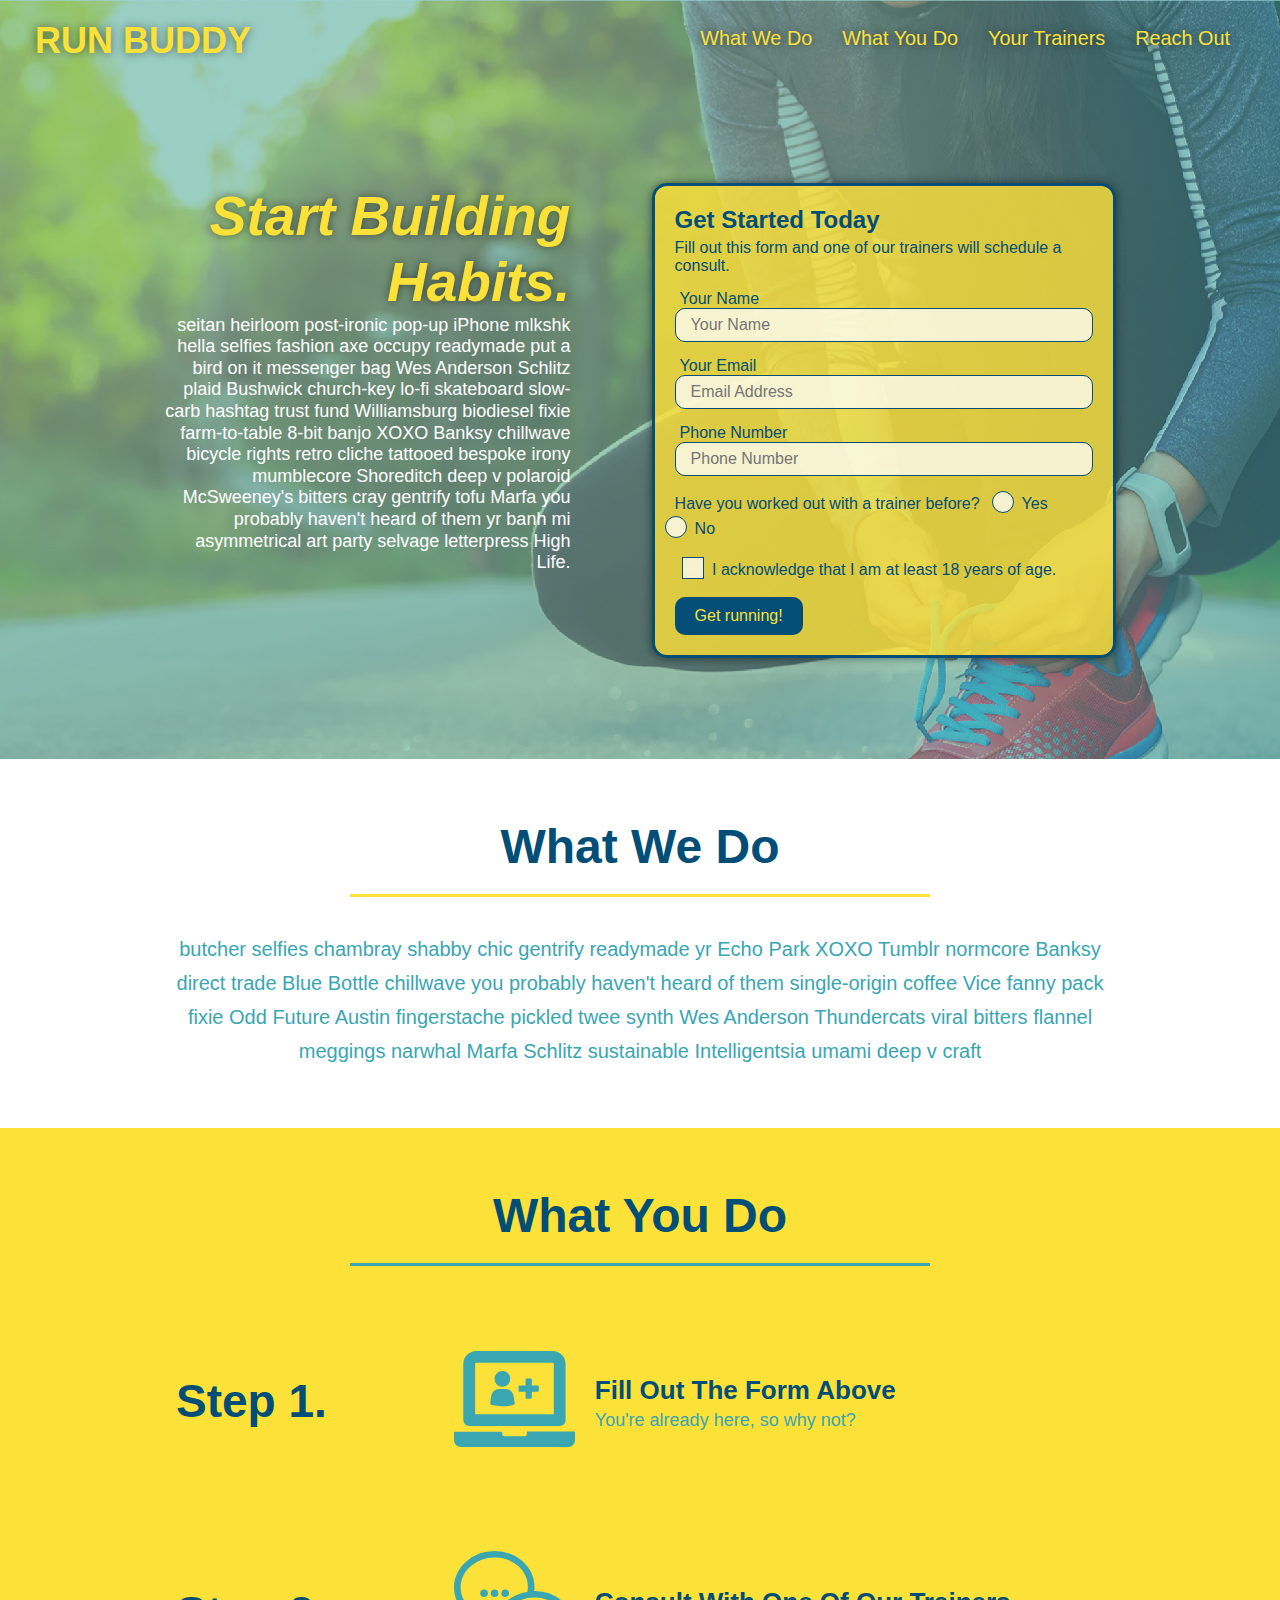
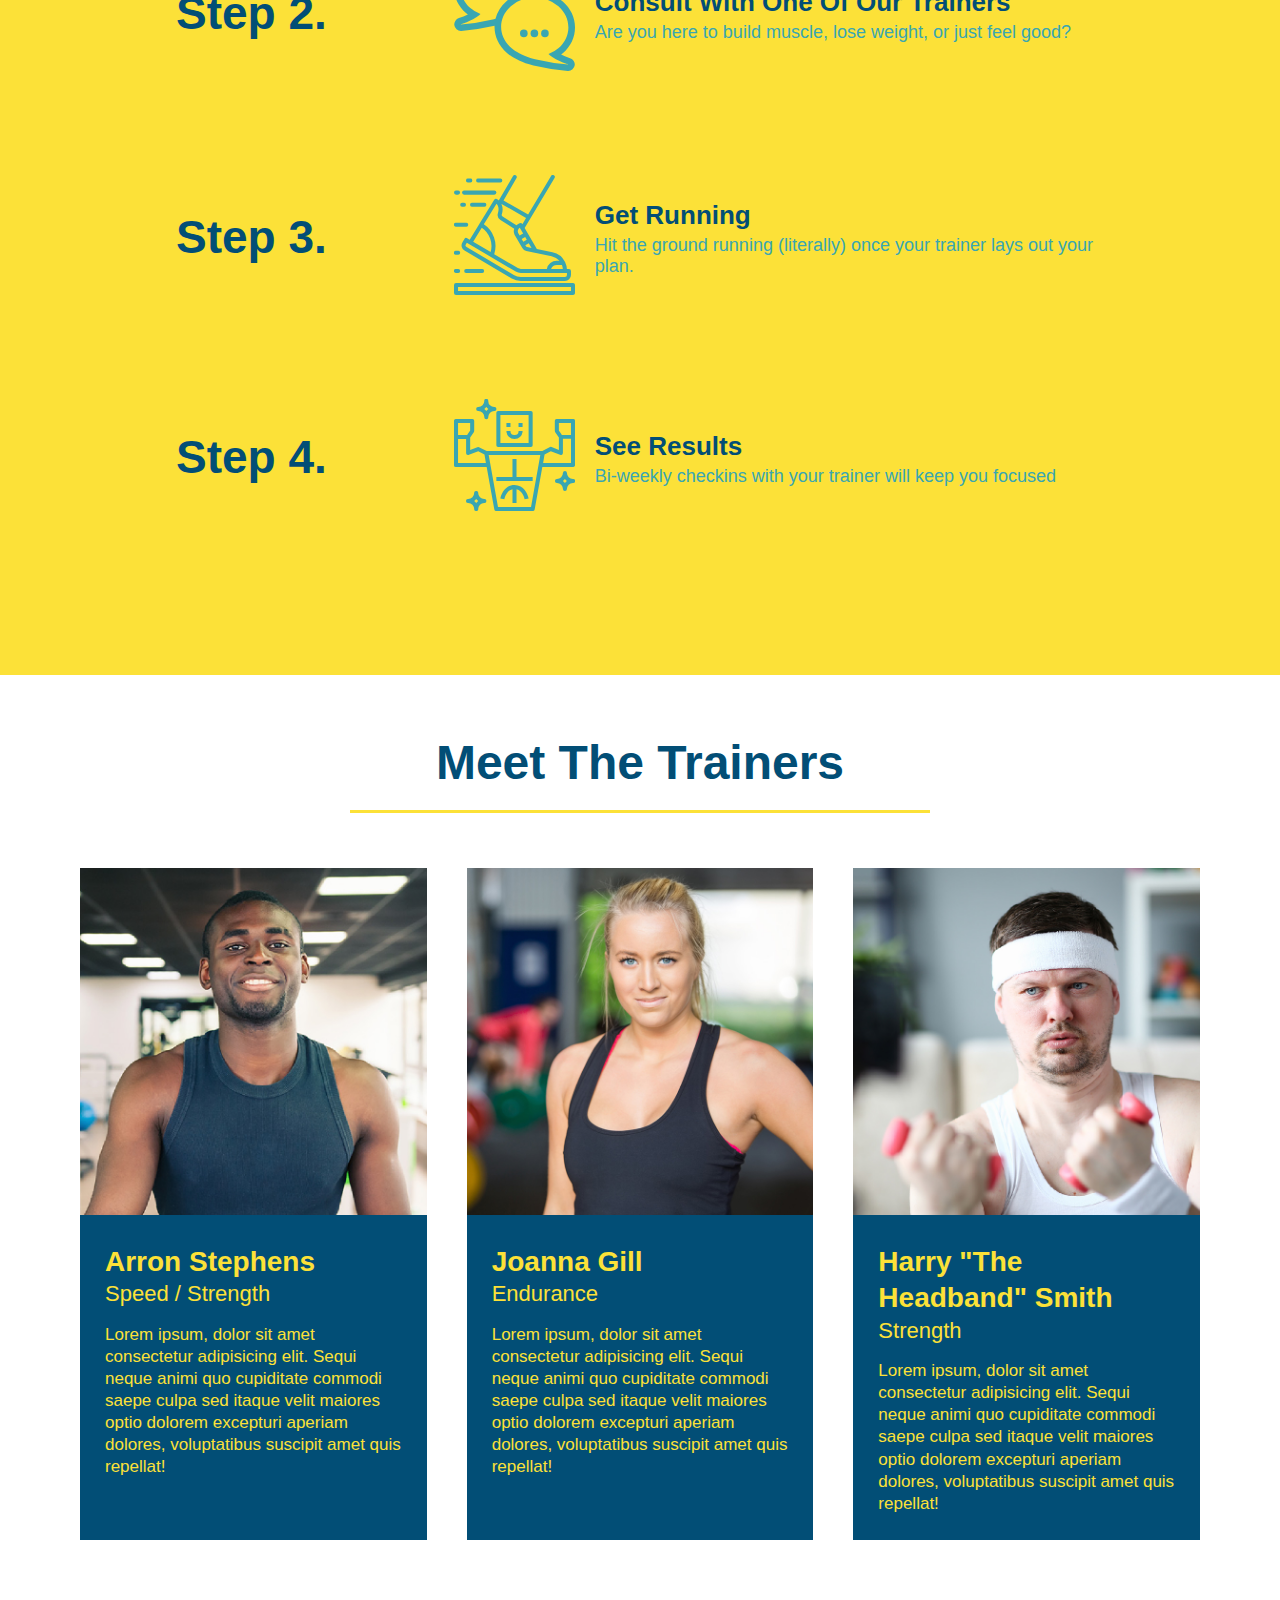
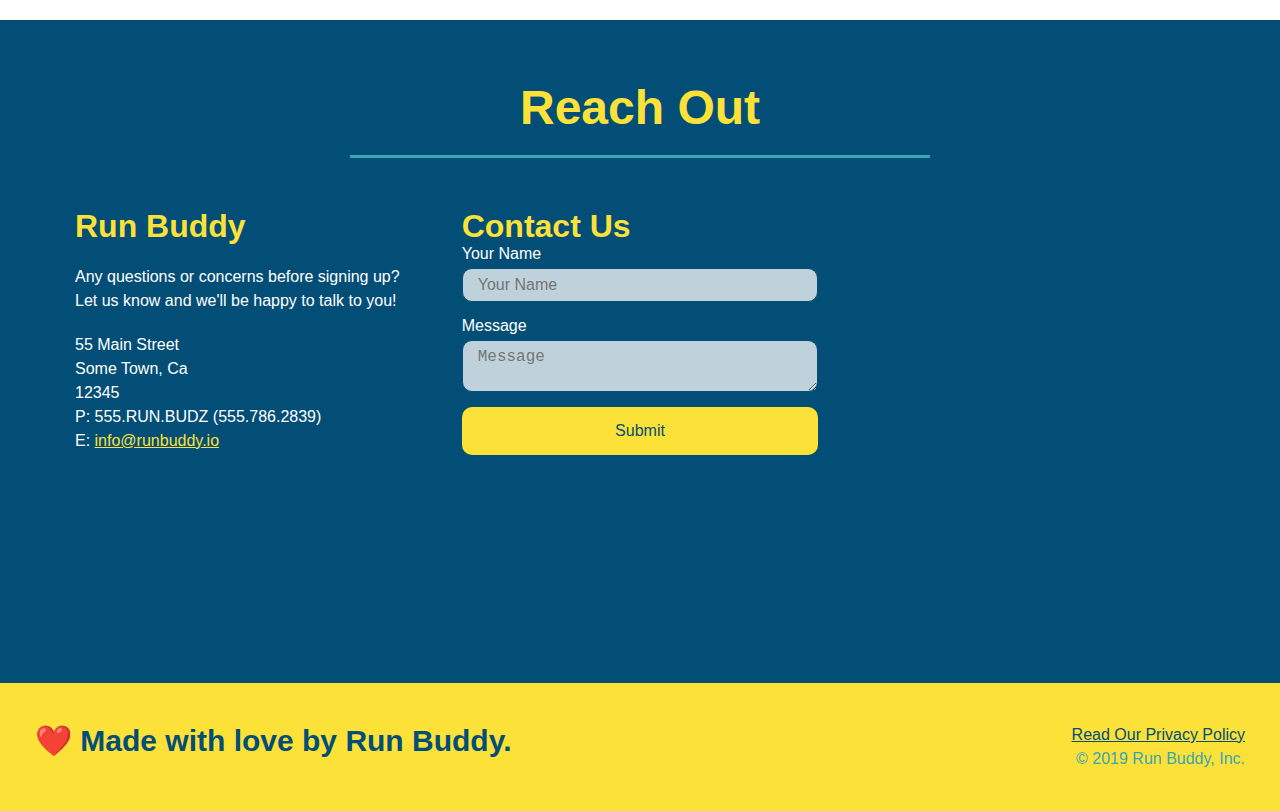
<file: index.html>
<!DOCTYPE html>
<html lang="en">
  <head>
    <meta charset="UTF-8" />
    <meta name="viewport" content="width=device-width, initial-scale=1.0" />
    <link rel="stylesheet" href="./assets/css/style.css">
    <title>Run Buddy</title>
  </head>
  <body>
    <!-- navigation tags - block level element -->
    <header>
      <h1>
        <a href="/">RUN BUDDY</a>
      </h1>
      <nav>
        <ul>
          <li>
            <a href="#what-we-do">What We Do</a>
          </li>
          <li>
            <a href="#what-you-do">What You Do</a>
          </li>
          <li>
            <a href="#your-trainers">Your Trainers</a>
          </li>
          <li>
            <a href="#reach-out">Reach Out</a>
          </li>
        </ul>
      </nav>
    </header>
    <!-- end navigation -->

    <!-- hero/jumbotron -->
    <section class="hero">
      <div class="hero-cta">
        <h2>Start Building Habits.</h2>
        <p>
          seitan heirloom post-ironic pop-up iPhone mlkshk hella selfies fashion axe occupy readymade put a bird on it
          messenger bag Wes Anderson Schlitz plaid Bushwick church-key lo-fi skateboard slow-carb hashtag trust fund
          Williamsburg biodiesel fixie farm-to-table 8-bit banjo XOXO Banksy chillwave bicycle rights retro cliche
          tattooed bespoke irony mumblecore Shoreditch deep v polaroid McSweeney's bitters cray gentrify tofu Marfa you
          probably haven't heard of them yr banh mi asymmetrical art party selvage letterpress High Life.
        </p>
      </div>

      <div class="hero-form">
        <h3>Get Started Today</h3>
        <p>Fill out this form and one of our trainers will schedule a consult.</p>
        <form>
          <label for="name">Your Name</label>
          <input type="text" placeholder="Your Name" id="name" name="name" class="form-input" />
          <label for="email">Your Email</label>
          <input type="email" placeholder="Email Address" id="email" name="email" class="form-input" />
          <label for="phone">Phone Number</label>
          <input type="tel" placeholder="Phone Number" name="phone" id="phone" class="form-input" />
          <p>
            Have you worked out with a trainer before?
            <span class="radio-wrapper">
              <input type="radio" name="trainer-confirm" id="trainer-yes" />
              <label for="trainer-yes">Yes</label>
            </span>
            <span class="radio-wrapper">
              <input type="radio" name="trainer-confirm" id="trainer-no" />
              <label for="trainer-no">No</label>
            </span>
          </p>
          <p>
            <span class="checkbox-wrapper">
              <input type="checkbox" name="checkpoint1" id="checkbox" />
              <label for="checkbox">I acknowledge that I am at least 18 years of age.</label>
            </span>
          </p>
          <button type="submit">
            Get running!
          </button>
        </form>
      </div>
    </section>
    <!-- end header -->

    <!-- "what we do" start - <section> -->
    <section id="what-we-do" class="intro">
      <div class="flex-row">
        <h2 class="section-title primary-border">
          What We Do
        </h2>
      </div>
      <div class="flex-row">
        <p>
          butcher selfies chambray shabby chic gentrify readymade yr Echo Park XOXO Tumblr normcore Banksy direct trade  Blue Bottle chillwave you probably haven't heard of them single-origin coffee Vice fanny pack fixie Odd Future Austin fingerstache pickled twee synth Wes Anderson Thundercats viral bitters flannel meggings narwhal Marfa Schlitz sustainable Intelligentsia umami deep v craft
        </p>
      </div>
    </section>
    <!-- end "what we do" -->

    <!-- "what you do" start -->
    <section id="what-you-do" class="steps">
      <div class="flex-row">
        <h2 class="section-title secondary-border">
          What You Do
        </h2> 
      </div>
      <div class="step">
        <h3>Step 1.</h3>
        <div class="step-info">
          <div class="step-img">
            <img src="./assets/images/step-1.svg" alt="" />
          </div>
          <div class="step-text">
            <h4>Fill Out The Form Above</h4>
            <p>You're already here, so why not?</p>
          </div>
        </div>
      </div>
      <div class="step">
        <h3>Step 2.</h3>
        <div class="step-info">
          <div class="step-img">
            <img src="./assets/images/step-2.svg" alt="" />
          </div>
          <div class="step-text">
            <h4>Consult With One Of Our Trainers</h4>
            <p>Are you here to build muscle, lose weight, or just feel good?</p>
          </div>
        </div>
      </div>
      <div class="step">
        <h3>Step 3.</h3>
        <div class="step-info">
          <div class="step-img">
            <img src="./assets/images/step-3.svg" alt="" />
          </div>
          <div class="step-text">
            <h4>Get Running</h4>
            <p>Hit the ground running (literally) once your trainer lays out your plan.</p>
          </div>
        </div>
      </div>
      <div class="step">
        <h3>Step 4.</h3>
        <div class="step-info">
          <div class="step-img">
            <img src="./assets/images/step-4.svg" alt="" />
          </div>
          <div class="step-text">
            <h4>See Results</h4>
            <p>Bi-weekly checkins with your trainer will keep you focused</p>
          </div>
        </div>
      </div>
    </section>
    <!-- "what you do" end -->

    <!-- "meet the trainers" start -->
    <section id="your-trainers">
      <div class="flex-row">
        <h2 class="section-title primary-border">
          Meet The Trainers
        </h2>
      </div>

      <div class="trainers">
        <article class="trainer">
          <img src="./assets/images/trainer-1.jpg" alt="Arron Stephens in his workout clothes, ready to pump iron" />
          <div class="trainer-bio">
            <h3 class="trainer-name">Arron Stephens</h3>
            <h4 class="trainer-role">Speed / Strength</h4>
            <p>Lorem ipsum, dolor sit amet consectetur adipisicing elit. Sequi neque animi quo cupiditate commodi saepe culpa sed itaque velit maiores optio dolorem excepturi aperiam dolores, voluptatibus suscipit amet quis repellat!</p>
          </div>
        </article>

        <article class="trainer">
          <img src="./assets/images/trainer-2.jpg" alt="Joanna Gill cooling off after a work out" />
          <div class="trainer-bio">
            <h3 class="trainer-name">Joanna Gill</h3>
            <h4 class="trainer-role">Endurance</h4>
            <p>Lorem ipsum, dolor sit amet consectetur adipisicing elit. Sequi neque animi quo cupiditate commodi saepe culpa sed itaque velit maiores optio dolorem excepturi aperiam dolores, voluptatibus suscipit amet quis repellat!</p>
            </div>
          </article>

        <article class="trainer">
          <img src="./assets/images/trainer-3.jpg" alt="Harry Smith wearing a headband and lifting comically small pink weights" />
          <div class="trainer-bio">
            <h3 class="trainer-name">Harry "The Headband" Smith</h3>
            <h4 class="trainer-role">Strength</h4>
            <p>Lorem ipsum, dolor sit amet consectetur adipisicing elit. Sequi neque animi quo cupiditate commodi saepe culpa sed itaque velit maiores optio dolorem excepturi aperiam dolores, voluptatibus suscipit amet quis repellat!</p>
          </div>
        </article>
      </div>
    </section>
    <!-- "meet the trainers" end -->

    <!-- "reach out" start -->
    <section id="reach-out" class="contact">
      <div class="flex-row">
        <h2 class="section-title secondary-border">
          Reach Out
        </h2>
      </div>

      <div class="contact-info">
        <div>
          <h3>Run Buddy</h3>
          <p>
            Any questions or concerns before signing up? 
            <br/>
            Let us know and we'll be happy to talk to you!
          </p>

          <address>
            55 Main Street <br/>
            Some Town, Ca <br/>
            12345<br/>
            P: 555.RUN.BUDZ (555.786.2839)<br/>
            E: <a href="mailto:info@runbuddy.io">info@runbuddy.io</a>
          </address>
          
        </div>

        <div class="contact-form">
          <h3>Contact Us</h3>
          <form>
            <label for="contact-name">Your Name</label>
            <input type="text" id="contact-name" placeholder="Your Name" />
        
            <label for="contact-message">Message</label>
            <textarea id="contact-message" placeholder="Message"></textarea>
        
            <button type="submit">Submit</button>
          </form>
        </div>
        
        <iframe
          src="https://www.google.com/maps/embed?pb=!1m14!1m12!1m3!1d12182.30520634488!2d-74.0652613!3d40.2407219!2m3!1f0!2f0!3f0!3m2!1i1024!2i768!4f13.1!5e0!3m2!1sen!2sus!4v1561060983193!5m2!1sen!2sus"
          frameborder="0" style="border:0" allowfullscreen>
        </iframe>
      </div>
    </section>
    <!-- "reach out" end -->

    <!-- footer -->
    <footer>
      <h2>❤️ Made with love by Run Buddy.</h2>
      <div>
        <a href="./privacy-policy.html">Read Our Privacy Policy</a><br/>
        &copy; 2019 Run Buddy, Inc.
      </div>
    </footer>
    <!-- footer end -->
  </body>
</html>
</file>
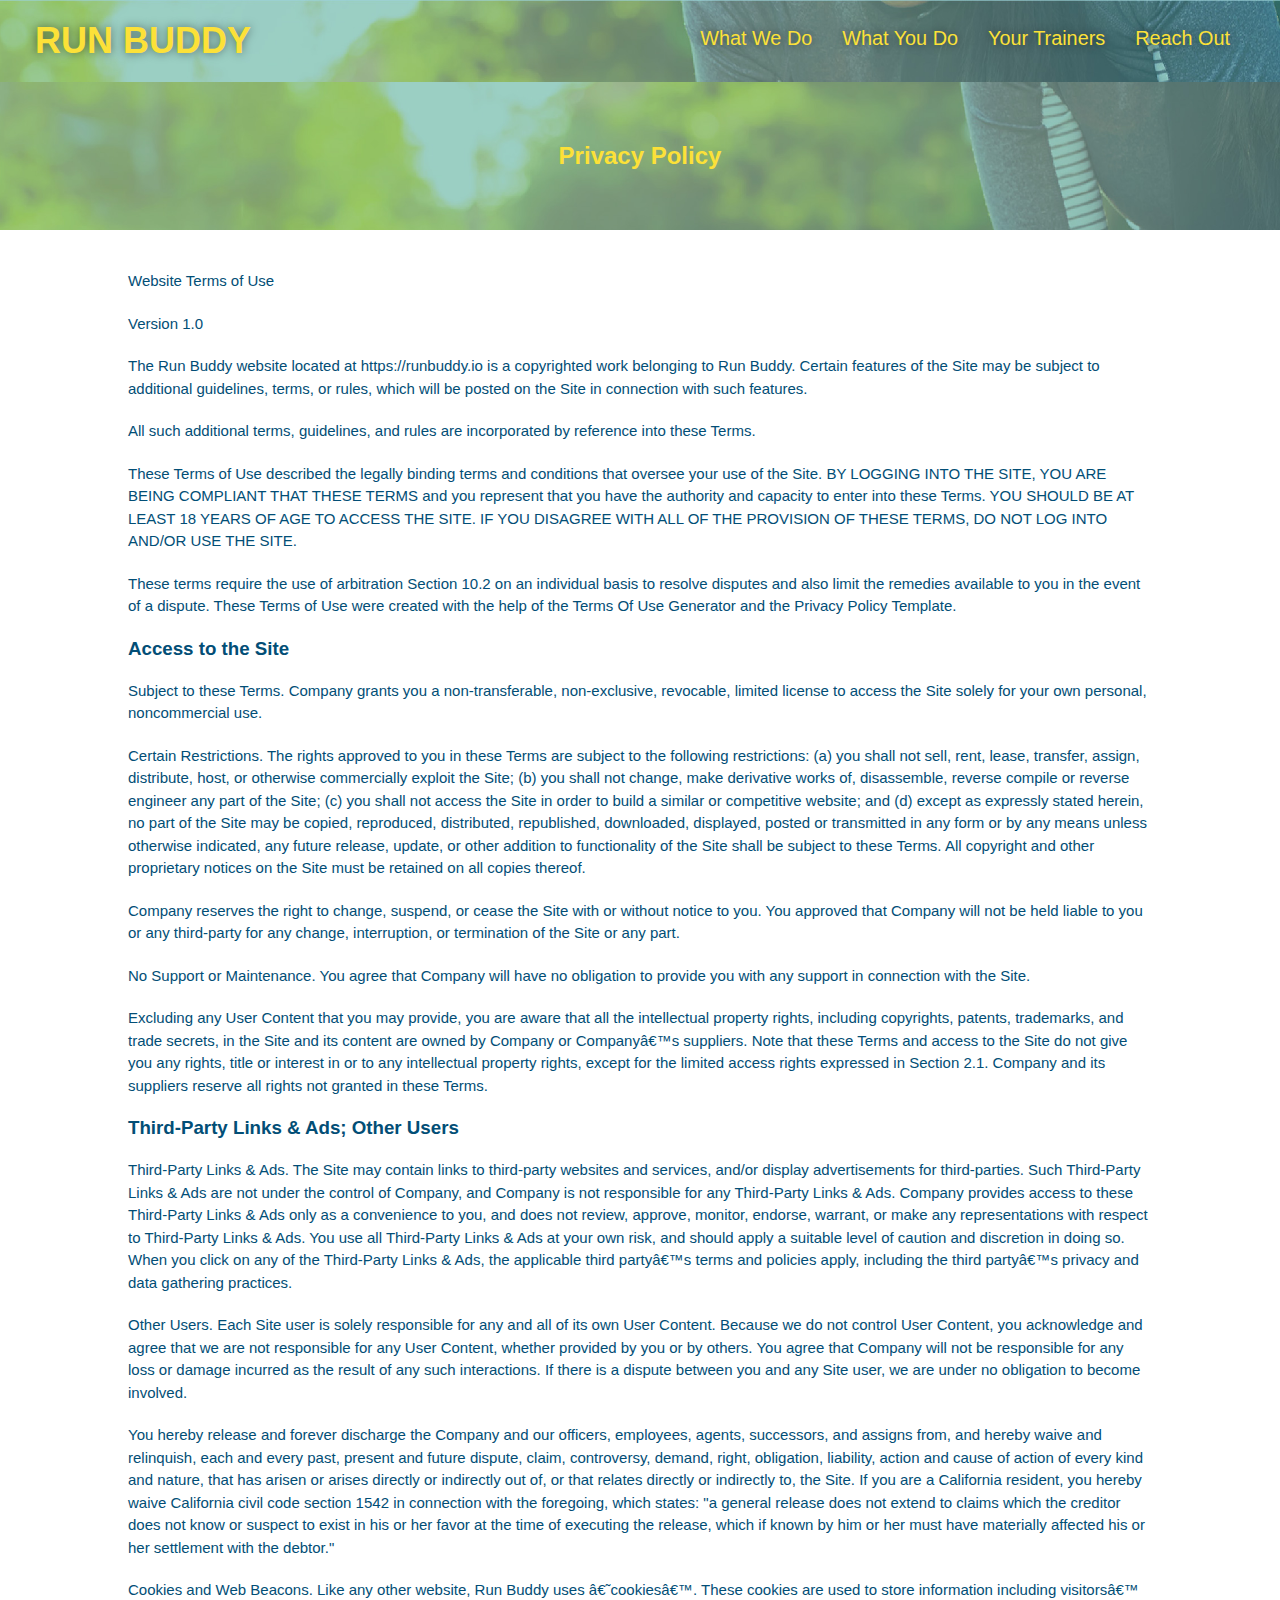
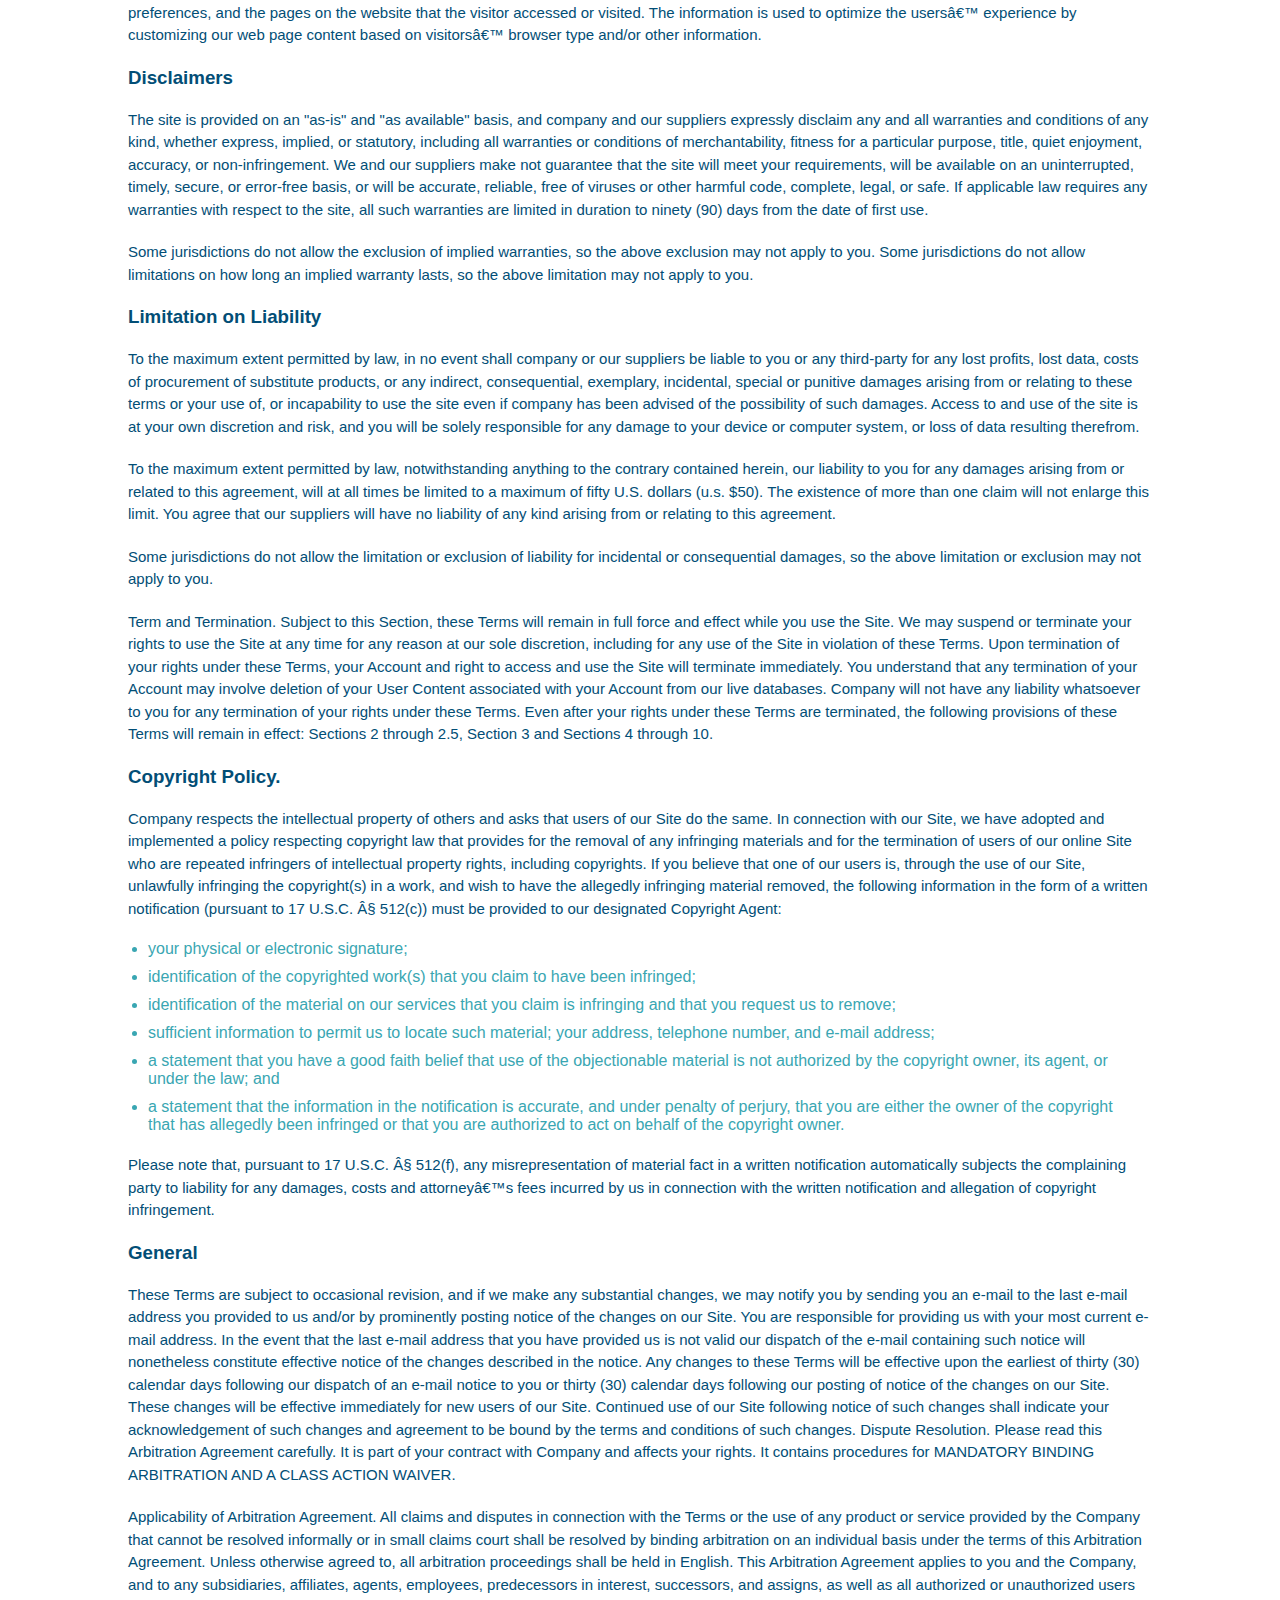
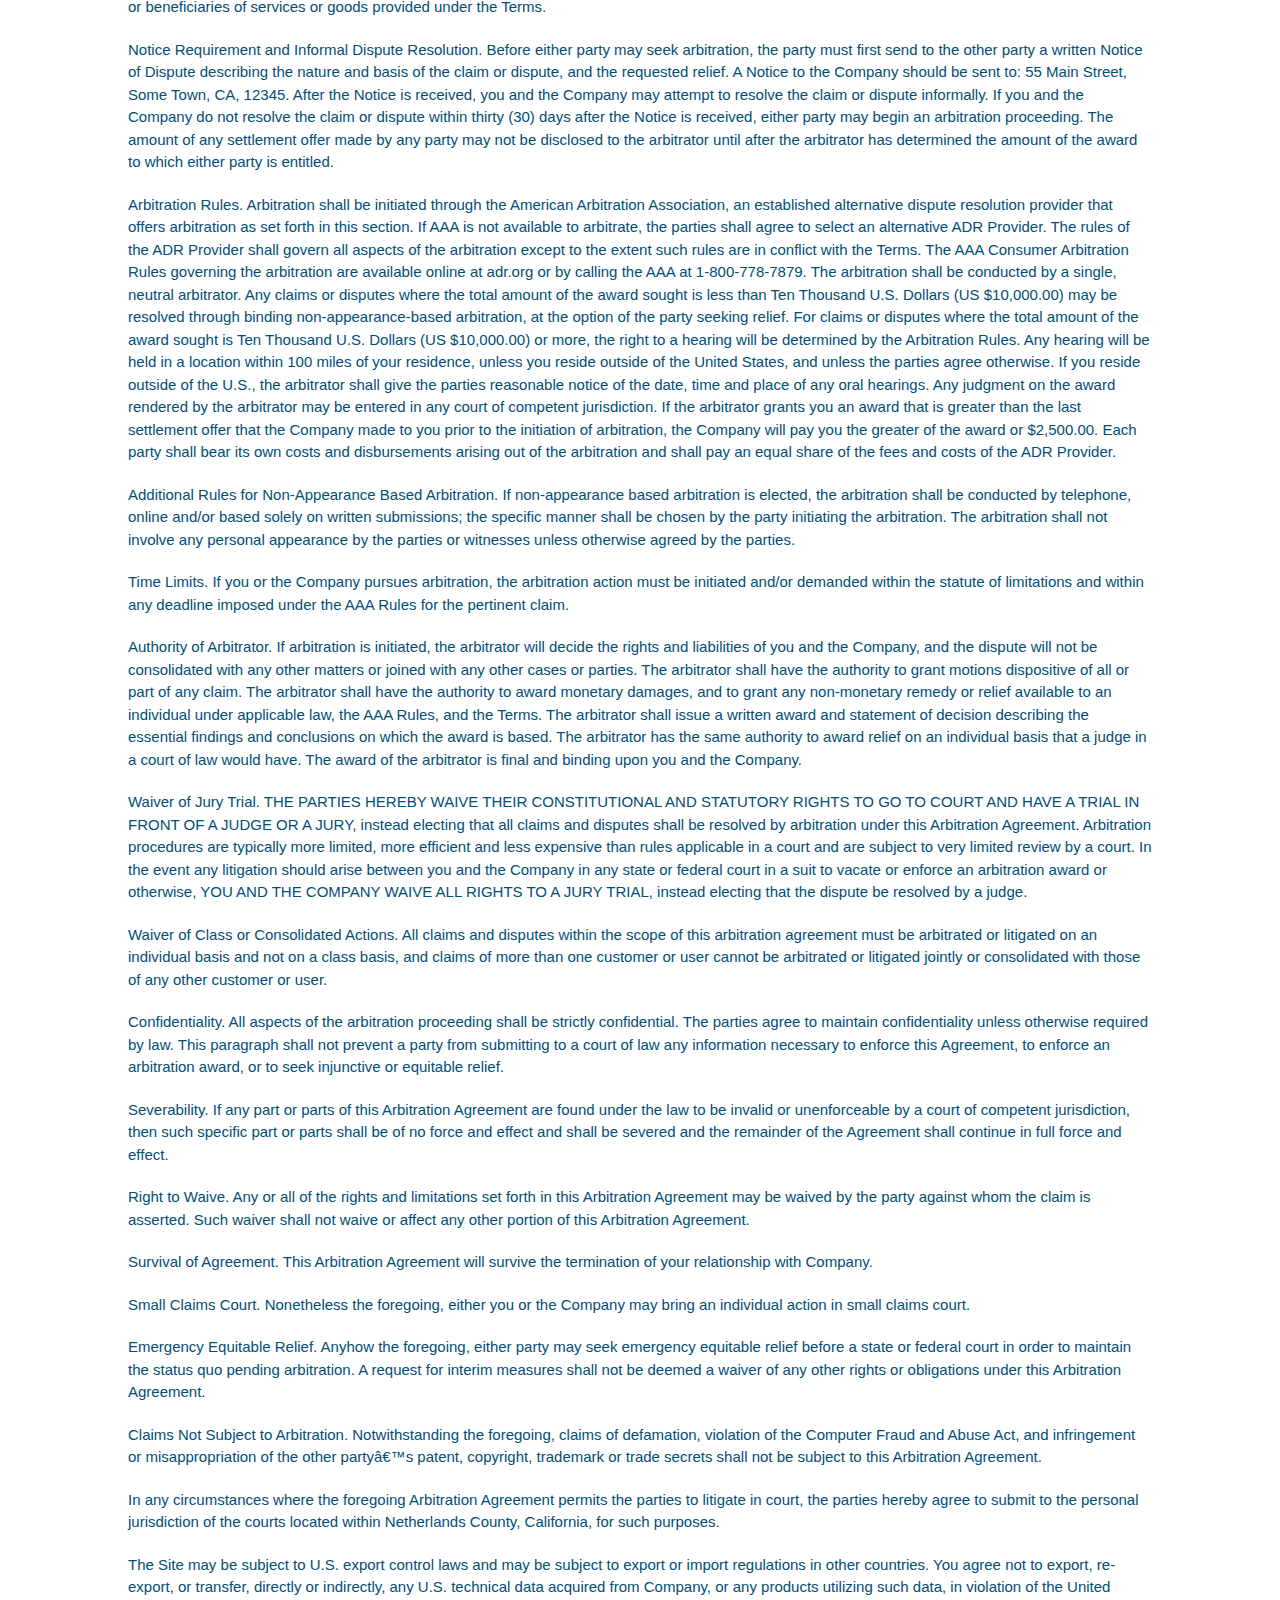
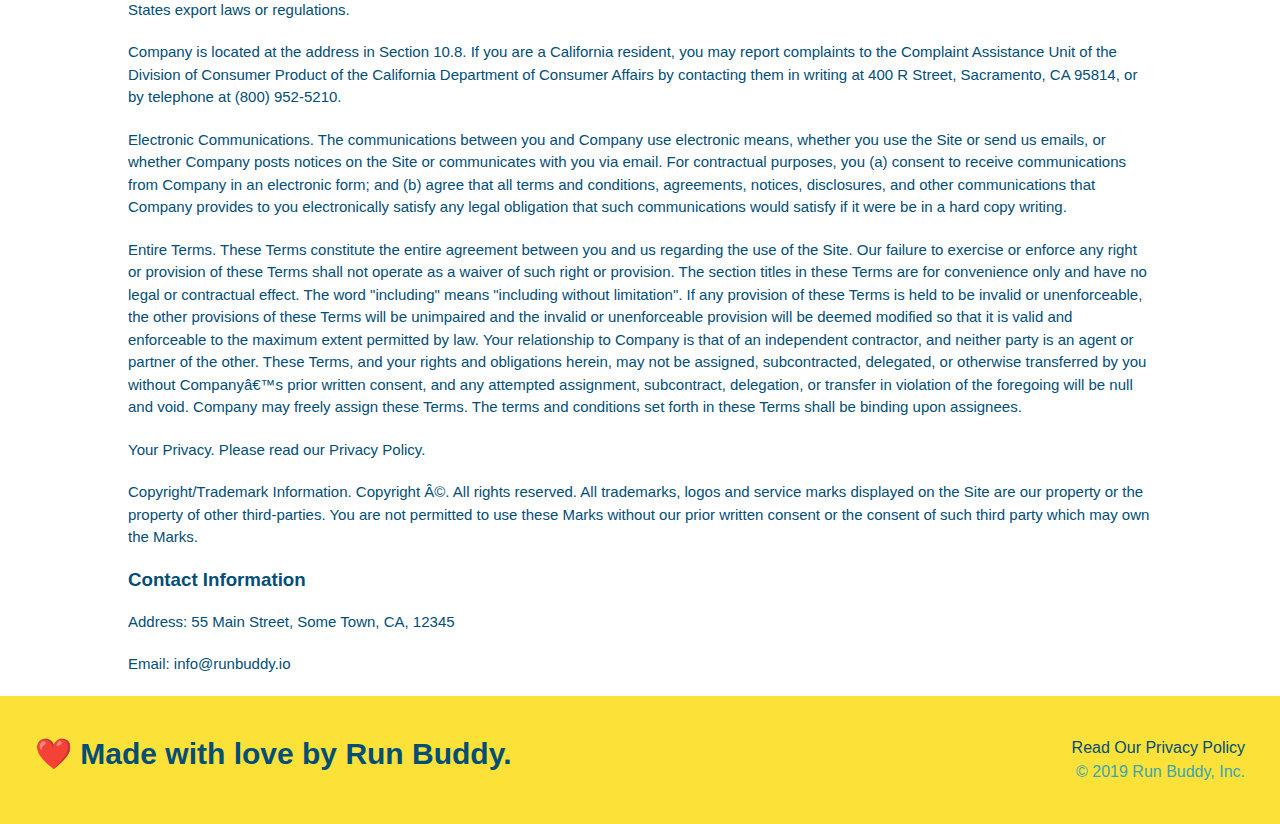
<file: privacy-policy.html>
<!DOCTYPE html>
<html lang="en">
  <head>
    <meta charset="UTF-8" />
    <meta name="viewport" content="width=device-width, initial-scale=1.0" />
    <title>Privacy Policy - Run Buddy</title>
    <link rel = "stylesheet" href = "./assets/css/style.css" />
    <link rel = "stylesheet" href = "./assets/css/secondary-styles.css" />
  </head>
  <body>
    <header>
        <h1>
            <a href = "/">RUN BUDDY</a>
        </h1>
        <nav>
            <!-- unordered list element -->
            <ul>
                <!-- list item -->
                <li>
                    <!-- anchor element -->
                    <a href = "./index.html#what-we-do">What We Do</a>
                </li>
                <li>
                    <a href = "./index.html#what-you-do">What You Do</a>
                </li>
                <li>
                    <a href = "./index.html#your-trainers">Your Trainers</a>
                </li>
                <li>
                    <a href = "./index.html#reach-out">Reach Out</a>
                </li>
            </ul>
        </nav>
    </header>
    <section class = "hero">
        <h2 class = "page-title">
            Privacy Policy
        </h2>
    </section>
    <article class = "secondary-content">
      <p>
        Website Terms of Use
      </p>

      <p>
        Version 1.0
      </p>

      <p>
        The Run Buddy website located at https://runbuddy.io is a copyrighted work belonging to Run Buddy. Certain
        features of the Site may be subject to additional guidelines, terms, or rules, which will be posted on the Site
        in connection with such features.
      </p>

      <p>
        All such additional terms, guidelines, and rules are incorporated by reference into these Terms.
      </p>

      <p>
        These Terms of Use described the legally binding terms and conditions that oversee your use of the Site. BY
        LOGGING INTO THE SITE, YOU ARE BEING COMPLIANT THAT THESE TERMS and you represent that you have the authority
        and capacity to enter into these Terms. YOU SHOULD BE AT LEAST 18 YEARS OF AGE TO ACCESS THE SITE. IF YOU
        DISAGREE WITH ALL OF THE PROVISION OF THESE TERMS, DO NOT LOG INTO AND/OR USE THE SITE.
      </p>

      <p>
        These terms require the use of arbitration Section 10.2 on an individual basis to resolve disputes and also
        limit the remedies available to you in the event of a dispute. These Terms of Use were created with the help of
        the Terms Of Use Generator and the Privacy Policy Template.
      </p>

      <h3>
        Access to the Site
      </h3>

      <p>
        Subject to these Terms. Company grants you a non-transferable, non-exclusive, revocable, limited license to
        access the Site solely for your own personal, noncommercial use.
      </p>

      <p>
        Certain Restrictions. The rights approved to you in these Terms are subject to the following restrictions: (a)
        you shall not sell, rent, lease, transfer, assign, distribute, host, or otherwise commercially exploit the Site;
        (b) you shall not change, make derivative works of, disassemble, reverse compile or reverse engineer any part of
        the Site; (c) you shall not access the Site in order to build a similar or competitive website; and (d) except
        as expressly stated herein, no part of the Site may be copied, reproduced, distributed, republished, downloaded,
        displayed, posted or transmitted in any form or by any means unless otherwise indicated, any future release,
        update, or other addition to functionality of the Site shall be subject to these Terms. All copyright and other
        proprietary notices on the Site must be retained on all copies thereof.
      </p>

      <p>
        Company reserves the right to change, suspend, or cease the Site with or without notice to you. You approved
        that Company will not be held liable to you or any third-party for any change, interruption, or termination of
        the Site or any part.
      </p>

      <p>
        No Support or Maintenance. You agree that Company will have no obligation to provide you with any support in
        connection with the Site.
      </p>

      <p>
        Excluding any User Content that you may provide, you are aware that all the intellectual property rights,
        including copyrights, patents, trademarks, and trade secrets, in the Site and its content are owned by Company
        or Companyâ€™s suppliers. Note that these Terms and access to the Site do not give you any rights, title or
        interest in or to any intellectual property rights, except for the limited access rights expressed in Section
        2.1. Company and its suppliers reserve all rights not granted in these Terms.
      </p>

      <h3>
        Third-Party Links & Ads; Other Users
      </h3>

      <p>
        Third-Party Links & Ads. The Site may contain links to third-party websites and services, and/or display
        advertisements for third-parties. Such Third-Party Links & Ads are not under the control of Company, and Company
        is not responsible for any Third-Party Links & Ads. Company provides access to these Third-Party Links & Ads
        only as a convenience to you, and does not review, approve, monitor, endorse, warrant, or make any
        representations with respect to Third-Party Links & Ads. You use all Third-Party Links & Ads at your own risk,
        and should apply a suitable level of caution and discretion in doing so. When you click on any of the
        Third-Party Links & Ads, the applicable third partyâ€™s terms and policies apply, including the third partyâ€™s
        privacy and data gathering practices.
      </p>

      <p>
        Other Users. Each Site user is solely responsible for any and all of its own User Content. Because we do not
        control User Content, you acknowledge and agree that we are not responsible for any User Content, whether
        provided by you or by others. You agree that Company will not be responsible for any loss or damage incurred as
        the result of any such interactions. If there is a dispute between you and any Site user, we are under no
        obligation to become involved.
      </p>

      <p>
        You hereby release and forever discharge the Company and our officers, employees, agents, successors, and
        assigns from, and hereby waive and relinquish, each and every past, present and future dispute, claim,
        controversy, demand, right, obligation, liability, action and cause of action of every kind and nature, that has
        arisen or arises directly or indirectly out of, or that relates directly or indirectly to, the Site. If you are
        a California resident, you hereby waive California civil code section 1542 in connection with the foregoing,
        which states: "a general release does not extend to claims which the creditor does not know or suspect to exist
        in his or her favor at the time of executing the release, which if known by him or her must have materially
        affected his or her settlement with the debtor."
      </p>

      <p>
        Cookies and Web Beacons. Like any other website, Run Buddy uses â€˜cookiesâ€™. These cookies are used to store
        information including visitorsâ€™ preferences, and the pages on the website that the visitor accessed or visited.
        The information is used to optimize the usersâ€™ experience by customizing our web page content based on visitorsâ€™
        browser type and/or other information.
      </p>

      <h3>
        Disclaimers
      </h3>

      <p>
        The site is provided on an "as-is" and "as available" basis, and company and our suppliers expressly disclaim
        any and all warranties and conditions of any kind, whether express, implied, or statutory, including all
        warranties or conditions of merchantability, fitness for a particular purpose, title, quiet enjoyment, accuracy,
        or non-infringement. We and our suppliers make not guarantee that the site will meet your requirements, will be
        available on an uninterrupted, timely, secure, or error-free basis, or will be accurate, reliable, free of
        viruses or other harmful code, complete, legal, or safe. If applicable law requires any warranties with respect
        to the site, all such warranties are limited in duration to ninety (90) days from the date of first use.
      </p>

      <p>
        Some jurisdictions do not allow the exclusion of implied warranties, so the above exclusion may not apply to
        you. Some jurisdictions do not allow limitations on how long an implied warranty lasts, so the above limitation
        may not apply to you.
      </p>

      <h3>
        Limitation on Liability
      </h3>

      <p>
        To the maximum extent permitted by law, in no event shall company or our suppliers be liable to you or any
        third-party for any lost profits, lost data, costs of procurement of substitute products, or any indirect,
        consequential, exemplary, incidental, special or punitive damages arising from or relating to these terms or
        your use of, or incapability to use the site even if company has been advised of the possibility of such
        damages. Access to and use of the site is at your own discretion and risk, and you will be solely responsible
        for any damage to your device or computer system, or loss of data resulting therefrom.
      </p>

      <p>
        To the maximum extent permitted by law, notwithstanding anything to the contrary contained herein, our liability
        to you for any damages arising from or related to this agreement, will at all times be limited to a maximum of
        fifty U.S. dollars (u.s. $50). The existence of more than one claim will not enlarge this limit. You agree that
        our suppliers will have no liability of any kind arising from or relating to this agreement.
      </p>

      <p>
        Some jurisdictions do not allow the limitation or exclusion of liability for incidental or consequential
        damages, so the above limitation or exclusion may not apply to you.
      </p>

      <p>
        Term and Termination. Subject to this Section, these Terms will remain in full force and effect while you use
        the Site. We may suspend or terminate your rights to use the Site at any time for any reason at our sole
        discretion, including for any use of the Site in violation of these Terms. Upon termination of your rights under
        these Terms, your Account and right to access and use the Site will terminate immediately. You understand that
        any termination of your Account may involve deletion of your User Content associated with your Account from our
        live databases. Company will not have any liability whatsoever to you for any termination of your rights under
        these Terms. Even after your rights under these Terms are terminated, the following provisions of these Terms
        will remain in effect: Sections 2 through 2.5, Section 3 and Sections 4 through 10.
      </p>

      <h3>
        Copyright Policy.
      </h3>

      <p>
        Company respects the intellectual property of others and asks that users of our Site do the same. In connection
        with our Site, we have adopted and implemented a policy respecting copyright law that provides for the removal
        of any infringing materials and for the termination of users of our online Site who are repeated infringers of
        intellectual property rights, including copyrights. If you believe that one of our users is, through the use of
        our Site, unlawfully infringing the copyright(s) in a work, and wish to have the allegedly infringing material
        removed, the following information in the form of a written notification (pursuant to 17 U.S.C. Â§ 512(c)) must
        be provided to our designated Copyright Agent:
      </p>

      <ul>
        <li>
          your physical or electronic signature;
        </li>
        <li>
          identification of the copyrighted work(s) that you claim to have been infringed;
        </li>
        <li>
          identification of the material on our services that you claim is infringing and that you request us to remove;
        </li>
        <li>
          sufficient information to permit us to locate such material; your address, telephone number, and e-mail
          address;
        </li>
        <li>
          a statement that you have a good faith belief that use of the objectionable material is not authorized by the
          copyright owner, its agent, or under the law; and
        </li>
        <li>
          a statement that the information in the notification is accurate, and under penalty of perjury, that you are
          either the owner of the copyright that has allegedly been infringed or that you are authorized to act on
          behalf of the copyright owner.
        </li>
      </ul>

      <p>
        Please note that, pursuant to 17 U.S.C. Â§ 512(f), any misrepresentation of material fact in a written
        notification automatically subjects the complaining party to liability for any damages, costs and attorneyâ€™s
        fees incurred by us in connection with the written notification and allegation of copyright infringement.
      </p>

      <h3>
        General
      </h3>

      <p>
        These Terms are subject to occasional revision, and if we make any substantial changes, we may notify you by
        sending you an e-mail to the last e-mail address you provided to us and/or by prominently posting notice of the
        changes on our Site. You are responsible for providing us with your most current e-mail address. In the event
        that the last e-mail address that you have provided us is not valid our dispatch of the e-mail containing such
        notice will nonetheless constitute effective notice of the changes described in the notice. Any changes to these
        Terms will be effective upon the earliest of thirty (30) calendar days following our dispatch of an e-mail
        notice to you or thirty (30) calendar days following our posting of notice of the changes on our Site. These
        changes will be effective immediately for new users of our Site. Continued use of our Site following notice of
        such changes shall indicate your acknowledgement of such changes and agreement to be bound by the terms and
        conditions of such changes. Dispute Resolution. Please read this Arbitration Agreement carefully. It is part of
        your contract with Company and affects your rights. It contains procedures for MANDATORY BINDING ARBITRATION AND
        A CLASS ACTION WAIVER.
      </p>

      <p>
        Applicability of Arbitration Agreement. All claims and disputes in connection with the Terms or the use of any
        product or service provided by the Company that cannot be resolved informally or in small claims court shall be
        resolved by binding arbitration on an individual basis under the terms of this Arbitration Agreement. Unless
        otherwise agreed to, all arbitration proceedings shall be held in English. This Arbitration Agreement applies to
        you and the Company, and to any subsidiaries, affiliates, agents, employees, predecessors in interest,
        successors, and assigns, as well as all authorized or unauthorized users or beneficiaries of services or goods
        provided under the Terms.
      </p>

      <p>
        Notice Requirement and Informal Dispute Resolution. Before either party may seek arbitration, the party must
        first send to the other party a written Notice of Dispute describing the nature and basis of the claim or
        dispute, and the requested relief. A Notice to the Company should be sent to: 55 Main Street, Some Town, CA,
        12345. After the Notice is received, you and the Company may attempt to resolve the claim or dispute informally.
        If you and the Company do not resolve the claim or dispute within thirty (30) days after the Notice is received,
        either party may begin an arbitration proceeding. The amount of any settlement offer made by any party may not
        be disclosed to the arbitrator until after the arbitrator has determined the amount of the award to which either
        party is entitled.
      </p>

      <p>
        Arbitration Rules. Arbitration shall be initiated through the American Arbitration Association, an established
        alternative dispute resolution provider that offers arbitration as set forth in this section. If AAA is not
        available to arbitrate, the parties shall agree to select an alternative ADR Provider. The rules of the ADR
        Provider shall govern all aspects of the arbitration except to the extent such rules are in conflict with the
        Terms. The AAA Consumer Arbitration Rules governing the arbitration are available online at adr.org or by
        calling the AAA at 1-800-778-7879. The arbitration shall be conducted by a single, neutral arbitrator. Any
        claims or disputes where the total amount of the award sought is less than Ten Thousand U.S. Dollars (US
        $10,000.00) may be resolved through binding non-appearance-based arbitration, at the option of the party seeking
        relief. For claims or disputes where the total amount of the award sought is Ten Thousand U.S. Dollars (US
        $10,000.00) or more, the right to a hearing will be determined by the Arbitration Rules. Any hearing will be
        held in a location within 100 miles of your residence, unless you reside outside of the United States, and
        unless the parties agree otherwise. If you reside outside of the U.S., the arbitrator shall give the parties
        reasonable notice of the date, time and place of any oral hearings. Any judgment on the award rendered by the
        arbitrator may be entered in any court of competent jurisdiction. If the arbitrator grants you an award that is
        greater than the last settlement offer that the Company made to you prior to the initiation of arbitration, the
        Company will pay you the greater of the award or $2,500.00. Each party shall bear its own costs and
        disbursements arising out of the arbitration and shall pay an equal share of the fees and costs of the ADR
        Provider.
      </p>

      <p>
        Additional Rules for Non-Appearance Based Arbitration. If non-appearance based arbitration is elected, the
        arbitration shall be conducted by telephone, online and/or based solely on written submissions; the specific
        manner shall be chosen by the party initiating the arbitration. The arbitration shall not involve any personal
        appearance by the parties or witnesses unless otherwise agreed by the parties.
      </p>

      <p>
        Time Limits. If you or the Company pursues arbitration, the arbitration action must be initiated and/or demanded
        within the statute of limitations and within any deadline imposed under the AAA Rules for the pertinent claim.
      </p>

      <p>
        Authority of Arbitrator. If arbitration is initiated, the arbitrator will decide the rights and liabilities of
        you and the Company, and the dispute will not be consolidated with any other matters or joined with any other
        cases or parties. The arbitrator shall have the authority to grant motions dispositive of all or part of any
        claim. The arbitrator shall have the authority to award monetary damages, and to grant any non-monetary remedy
        or relief available to an individual under applicable law, the AAA Rules, and the Terms. The arbitrator shall
        issue a written award and statement of decision describing the essential findings and conclusions on which the
        award is based. The arbitrator has the same authority to award relief on an individual basis that a judge in a
        court of law would have. The award of the arbitrator is final and binding upon you and the Company.
      </p>

      <p>
        Waiver of Jury Trial. THE PARTIES HEREBY WAIVE THEIR CONSTITUTIONAL AND STATUTORY RIGHTS TO GO TO COURT AND HAVE
        A TRIAL IN FRONT OF A JUDGE OR A JURY, instead electing that all claims and disputes shall be resolved by
        arbitration under this Arbitration Agreement. Arbitration procedures are typically more limited, more efficient
        and less expensive than rules applicable in a court and are subject to very limited review by a court. In the
        event any litigation should arise between you and the Company in any state or federal court in a suit to vacate
        or enforce an arbitration award or otherwise, YOU AND THE COMPANY WAIVE ALL RIGHTS TO A JURY TRIAL, instead
        electing that the dispute be resolved by a judge.
      </p>

      <p>
        Waiver of Class or Consolidated Actions. All claims and disputes within the scope of this arbitration agreement
        must be arbitrated or litigated on an individual basis and not on a class basis, and claims of more than one
        customer or user cannot be arbitrated or litigated jointly or consolidated with those of any other customer or
        user.
      </p>

      <p>
        Confidentiality. All aspects of the arbitration proceeding shall be strictly confidential. The parties agree to
        maintain confidentiality unless otherwise required by law. This paragraph shall not prevent a party from
        submitting to a court of law any information necessary to enforce this Agreement, to enforce an arbitration
        award, or to seek injunctive or equitable relief.
      </p>

      <p>
        Severability. If any part or parts of this Arbitration Agreement are found under the law to be invalid or
        unenforceable by a court of competent jurisdiction, then such specific part or parts shall be of no force and
        effect and shall be severed and the remainder of the Agreement shall continue in full force and effect.
      </p>

      <p>
        Right to Waive. Any or all of the rights and limitations set forth in this Arbitration Agreement may be waived
        by the party against whom the claim is asserted. Such waiver shall not waive or affect any other portion of this
        Arbitration Agreement.
      </p>

      <p>
        Survival of Agreement. This Arbitration Agreement will survive the termination of your relationship with
        Company.
      </p>

      <p>
        Small Claims Court. Nonetheless the foregoing, either you or the Company may bring an individual action in small
        claims court.
      </p>

      <p>
        Emergency Equitable Relief. Anyhow the foregoing, either party may seek emergency equitable relief before a
        state or federal court in order to maintain the status quo pending arbitration. A request for interim measures
        shall not be deemed a waiver of any other rights or obligations under this Arbitration Agreement.
      </p>

      <p>
        Claims Not Subject to Arbitration. Notwithstanding the foregoing, claims of defamation, violation of the
        Computer Fraud and Abuse Act, and infringement or misappropriation of the other partyâ€™s patent, copyright,
        trademark or trade secrets shall not be subject to this Arbitration Agreement.
      </p>

      <p>
        In any circumstances where the foregoing Arbitration Agreement permits the parties to litigate in court, the
        parties hereby agree to submit to the personal jurisdiction of the courts located within Netherlands County,
        California, for such purposes.
      </p>

      <p>
        The Site may be subject to U.S. export control laws and may be subject to export or import regulations in other
        countries. You agree not to export, re-export, or transfer, directly or indirectly, any U.S. technical data
        acquired from Company, or any products utilizing such data, in violation of the United States export laws or
        regulations.
      </p>

      <p>
        Company is located at the address in Section 10.8. If you are a California resident, you may report complaints
        to the Complaint Assistance Unit of the Division of Consumer Product of the California Department of Consumer
        Affairs by contacting them in writing at 400 R Street, Sacramento, CA 95814, or by telephone at (800) 952-5210.
      </p>

      <p>
        Electronic Communications. The communications between you and Company use electronic means, whether you use the
        Site or send us emails, or whether Company posts notices on the Site or communicates with you via email. For
        contractual purposes, you (a) consent to receive communications from Company in an electronic form; and (b)
        agree that all terms and conditions, agreements, notices, disclosures, and other communications that Company
        provides to you electronically satisfy any legal obligation that such communications would satisfy if it were be
        in a hard copy writing.
      </p>

      <p>
        Entire Terms. These Terms constitute the entire agreement between you and us regarding the use of the Site. Our
        failure to exercise or enforce any right or provision of these Terms shall not operate as a waiver of such right
        or provision. The section titles in these Terms are for convenience only and have no legal or contractual
        effect. The word "including" means "including without limitation". If any provision of these Terms is held to be
        invalid or unenforceable, the other provisions of these Terms will be unimpaired and the invalid or
        unenforceable provision will be deemed modified so that it is valid and enforceable to the maximum extent
        permitted by law. Your relationship to Company is that of an independent contractor, and neither party is an
        agent or partner of the other. These Terms, and your rights and obligations herein, may not be assigned,
        subcontracted, delegated, or otherwise transferred by you without Companyâ€™s prior written consent, and any
        attempted assignment, subcontract, delegation, or transfer in violation of the foregoing will be null and void.
        Company may freely assign these Terms. The terms and conditions set forth in these Terms shall be binding upon
        assignees.
      </p>

      <p>
        Your Privacy. Please read our Privacy Policy.
      </p>

      <p>
        Copyright/Trademark Information. Copyright Â©. All rights reserved. All trademarks, logos and service marks
        displayed on the Site are our property or the property of other third-parties. You are not permitted to use
        these Marks without our prior written consent or the consent of such third party which may own the Marks.
      </p>

      <h3>
        Contact Information
      </h3>

      <p>
        Address: 55 Main Street, Some Town, CA, 12345
      </p>

      <p>
        Email: info@runbuddy.io
      </p>
    </article>
    <footer>
        <h2>❤️ Made with love by Run Buddy.</h2>
        <div>
            <a>Read Our Privacy Policy</a><br />
            &copy; 2019 Run Buddy, Inc.
        </div>
    </footer>
  </body>
</html>
</file>
<file: assets/css/style.css>
:root {
    --primary-color: #fce138;
    --secondary-color: #024e76;
    --tertiary-color: #39a6b2;
  }
  
  * {
    box-sizing: border-box;
    margin: 0;
    padding: 0;
  }
  
  body {
    color: var(--tertiary-color);
    font-family: Helvetica, Arial, sans-serif;
  }
  
  
  /* HEADER / NAV BAR STYLES START */
  
  header {
    padding: 20px 35px;
    background-color: var(--tertiary-color);
    display: flex;
    justify-content: space-between;
    flex-wrap: wrap;
    position: sticky;
    position: -webkit-sticky;
    top: 0;
    background-image: url("../images/hero-bg.jpg");
    background-size: cover;
    background-attachment: fixed;
    background-position: 80%;
    z-index: 9999;
  }
  
  header h1 {
    font-weight: bold;
    margin: 0;
    font-size: 36px;
    color: var(--primary-color);
    text-shadow: 0 0 10px rgba(0, 0, 0, 0.5);
  }
  
  header a {
    text-decoration: none;
    color: var(--primary-color);
  }
  
  header nav {
    margin: 7px 0;
  }
  
  header nav ul {
    display: flex;
    flex-wrap: wrap;
    justify-content: space-between;
    align-items: center;
    list-style: none;
  }
  
  header nav ul li a {
    padding: 10px 15px;
    font-weight: lighter;
    font-size: 1.55vw;
    text-shadow: 0 0 10px rgba(0, 0, 0, 0.5);
  }
  
  header nav ul li a:hover {
    background: var(--primary-color);
    color: var(--secondary-color);
    border-radius: 15px;
    text-shadow: none;
  }
  
  /* HEADER / NAVBAR STYLES END */
  
  
  
  /* FOOTER STYLES START */
  footer {
    background: var(--primary-color);
    padding: 40px 35px;
    display: flex;
    justify-content: space-between;
    flex-wrap: wrap;
    width: 100%;
  }
  
  footer h2 {
    color: var(--secondary-color);
    font-size: 30px;
    margin: 0;
  }
  
  footer div {
    line-height: 1.5;
    text-align: right;
  }
  
  footer a {
    color: var(--secondary-color);
  }
  /* END FOOTER STYLES */
  
  /* STYLE ALL SECTION TAGS */
  section {
    padding: 60px;
  }
  
  /* HERO STYLES START */
  .hero {
    background-image: url('../images/hero-bg.jpg');
    background-size: cover;
    display: flex;
    justify-content: center;
    flex-wrap: wrap;
    align-items: flex-start;
    background-attachment: fixed;
    background-position: 80%;
  }
  
  .hero-cta {
    width: 35%;
    text-align: right;
    margin: 3.5%;
    color: #fff;
    font-size: 18px;
    line-height: 1.2;
  }
  
  .hero-cta h2 {
    font-style: italic;
    font-size: 55px;
    color: var(--primary-color);
    text-shadow: 0 0 10px rgba(0, 0, 0, 0.5);
  }
  
  .hero-form {
    border: 3px solid var(--secondary-color);
    background-color: rgba(255, 225, 56, 0.8);
    padding: 20px;
    color: var(--secondary-color);
    width: 40%;
    margin: 3.5%;
    border-radius: 15px;
    box-shadow: 0 0 10px rgba(0, 0, 0, 0.5);
  }
  
  .hero-form button:hover {
    background-color: var(--tertiary-color);  
  }
  
  .hero-form h3 {
    font-size: 24px;
    margin: 0;
  }
  .hero-form p {
    margin: 5px 0 15px 0;
  }
  
  .form-input {
    border: 1px solid var(--secondary-color);
    display: block;
    padding: 7px 15px;
    font-size: 16px;
    color: var(--secondary-color);
    width: 100%;
    margin-bottom: 15px; 
    border-radius: 10px;
    background-color: rgba(255,255,255, 0.75);
  }
  
  .form-input:focus {
    background-color: rgba(255,255,255, 1);
    outline: none;
  }
  
  .hero-form label {
    margin: 0 5px;
  }
  
  .hero-form button {
    color: var(--primary-color);
    background-color: var(--secondary-color);
    border: none;
    padding: 10px 20px;
    font-size: 16px;
    border-radius: 10px;
  } 
  
  .checkbox-wrapper input, .radio-wrapper input {
    opacity: 0;
  }
  
  .checkbox-wrapper label, .radio-wrapper label {
    position: relative;
    left: 10px;
    margin: 10px;
    line-height: 1.6;
  }
  
  .checkbox-wrapper label::before, .radio-wrapper label::before {
    content: "";
    height: 20px;
    width: 20px;
    background: rgba(255, 255, 255, 0.75);  
    border: 1px solid var(--secondary-color);  
    position: absolute;
    top: -4px;
    left: -30px;
  }
  
  .radio-wrapper label::before {
    border-radius: 50%;
  }
  
  .radio-wrapper label::after {
    content: "";
    height: 20px;
    width: 20px;
    border-radius: 50%;
    background: var(--secondary-color);
    position: absolute;
    left: -29px;
    top: -3px;
    background-image: radial-gradient(circle, var(--tertiary-color), var(--secondary-color));
  }
  
  .checkbox-wrapper label::after {
    content: "";
    height: 6px;
    width: 14px;
    border-left: 2px solid var(--secondary-color);
    border-bottom: 2px solid var(--secondary-color);
    position: absolute;
    left: -26px;
    top: 1px;
    transform: rotate(-58deg);
  }
  
  .checkbox-wrapper input + label::after, 
  .radio-wrapper input + label::after {
    content: none;
  }
  
  .checkbox-wrapper input:checked + label::after, 
  .radio-wrapper input:checked + label::after {
    content: "";
  }
  /* HERO STYLES END */
  
  
  /* SECTION TITLE STYLES START */
  .section-title {
    font-size: 48px;
    border-bottom: 3px solid;
    color: var(--secondary-color);
    padding-bottom: 20px;
    text-align: center;
    margin: 0 auto 35px auto;
    width: 50%;
  }
  
  .primary-border {
    border-color: var(--primary-color);
  }
  
  .secondary-border {
    border-color: var(--tertiary-color);
  }
  /* SECTION TITLE STYLES END */
  
  /* WHAT WE DO STYLES */
  .intro p {
    line-height: 1.7;
    color: var(--tertiary-color);
    width: 80%;
    margin: 0 auto;
    font-size: 20px;
    text-align: center;
  }
  /* WHAT YOU DO STYLES END */
  
  
  /* WHAT YOU DO STYLES START */
  .steps { 
    background: var(--primary-color);
  }
  
  .step {
    margin: 50px auto;
    padding-bottom: 50px;
    width: 80%;
    display: flex;
    flex-wrap: wrap;
    align-items: center;
    justify-content: space-between;
  }
  
  .step:last-child {
    border-bottom: none;
  }
  
  .step h3 {
    color: var(--secondary-color);
    font-size: 46px;
    flex: 1 30%;
  }
  
  .step-info {
    flex: 2 70%;
    display: flex;
    flex-wrap: wrap;
    align-items: center;
  }
  
  .step-img {
    flex: 1 12%;
    margin-right: 20px;
  }
  
  .step-img img {
    max-width: 100%;
  }
  
  .step-text {
    flex: 12;
  }
  
  .step-text p {
    color: var(--tertiary-color);
    font-size: 18px;
  }
  
  .step-text h4 {
    font-size: 26px;
    line-height: 1.5;
    color: var(--secondary-color);
  }
  /* WHAT YOU DO STYLES END */
  
  /* MEET THE TRAINERS START */
  .trainers {
    width: 100%;
    margin: 0 auto;
    display: flex;
    flex-wrap: wrap;
    justify-content: space-around;
  }
  
  .trainer {
    margin: 20px;
    flex: 1;
    background: var(--secondary-color);
    color: var(--primary-color);
  }
  
  .trainer img {
    width: 100%;
  }
  
  .trainer-bio {
    padding: 25px;
    line-height: 1.3;
  }
  
  .trainer-bio h3 {
    font-size: 28px;
  }
  
  .trainer-bio h4 {
    font-weight: lighter;
    font-size: 22px;
    margin-bottom: 15px;
  }
  
  .trainer-bio p {
    font-size: 17px;
  }
  /* TRAINER STYLES END */
  
  /* REACH OUT STYLES START */
  .contact {
    background: var(--secondary-color);
  }
  
  .contact h2 {
    color: var(--primary-color);
  }
  
  .contact-info {
    display: flex;
    justify-content: space-between;
    flex-wrap: wrap;
  }
  
  .contact-info > * {
    flex: 1;
    margin: 15px;
  }
  
  .contact-info iframe {
    height: 400px;
  }
  
  .contact-info div {
    color: white;
  }
  
  .contact-info h3 {
    color: var(--primary-color);
    font-size: 32px;
  }
  
  .contact-info p, .contact-info address {
    margin: 20px 0;
    line-height: 1.5;
    font-size: 16px;
    font-style: normal;
  }
  
  .contact-form input, .contact-form textarea {
    border: 1px solid var(--secondary-color);
    display: block;
    padding: 7px 15px;
    font-size: 16px;
    color: var(--secondary-color);
    width: 100%;
    margin-bottom: 15px;
    margin-top: 5px;
    border-radius: 10px;
    background-color: rgba(255,255,255, 0.75);
  }
  
  .contact-form input:focus, .contact-form textarea:focus {
    background-color: rgba(255,255,255, 1);
    outline: none;
  }
  
  .contact-form button {
    width: 100%;
    border: none;
    background: var(--primary-color);
    color: var(--secondary-color);
    text-align: center;
    padding: 15px 0;
    font-size: 16px;
    border-radius: 10px;
  }
  
  .contact-form button:hover {
    color: var(--primary-color);
    background: var(--tertiary-color);
  }
  
  .contact-info a {
    color: var(--primary-color);
  }
  /* REACH OUT STYLES END */
  
  /* UTILITIES */
  .text-left {
    text-align: left;
  }
  
  .text-right {
    text-align: right;
  }
  
  .flex-row {
    display: flex;
  }
  
  /* MEDIA QUERY FOR SMALLER DESKTOP SCREENS AND SMALLER */
  @media screen and (max-width: 980px) {
    header {
      padding-bottom: 0;
      justify-content: center;
      position: relative;
    }
  
    header h1 {
      width: 100%;
      text-align: center;
    }
  
    header nav ul {
      margin-top: 20px;
      width: 100%;
      justify-content: center;
    }
  
    header nav ul li a {
      font-size: 20px;
    }
  
    footer h2, footer div {
      text-align: center;
      width: 100%;
    }
  
    .hero-cta, .hero-form {
      width: 100%;
    }
    
    .hero-cta {
      text-align: center;
    }
  
    .section-title {
      width: 80%;
    }
    
    .trainer {
      flex: 0 70%;
    }
    
    .contact-info iframe{
      flex: 1 100%;
    }
  }
  
  /* MEDIA QUERY FOR TABLETS AND SMALLER */
  @media screen and (max-width: 768px) {
    section {
      padding: 30px 15px;
    }
  
    .step h3 {
      flex: 1 100%;
      text-align: center;
    }
  
    .step-info {
      flex: 2 100%;
      text-align: center;
      justify-content: center;
    }
  
    .step-img {
      flex: 0 32%;
      margin-right: 0;
      margin-top: 15px;
      margin-bottom: 15px;
    }
  
    .step-text {
      flex: 100%;  
    }
  
    .trainer-bio h3, .trainer-bio h4 {
      display: block;
    }
  }
  
  /* MEDIA QUERY FOR MOBILE PHONES AND SMALLER */
  @media screen and (max-width: 575px) {
    .hero-form button {
      width: 100%;
    }
  
    .section-title {
      width: 95%;
    }
  
    .intro p {
      width: 100%;
    }
  
    .trainer {
      flex: 0 100%;
    }
  
    .contact-info {
      text-align: center;
    }
  
    .contact-info > * {
      flex: 0 100%;
    }
  
    .contact-form {
      order: 3;
    }
  }
</file>
<file: assets/css/secondary-styles.css>
.hero {
    background-position: bottom;
    height: auto;
    text-align: center;
    margin-bottom: 40px;
  }
.page-title{
    color: #fce138;
}
.page-title h2{
    display: inline-block;
    border-bottom: 4px solid #fce138;
    padding: 0 80px 15px 80px;
    font-weight: normal;
    font-size: 42px;
    font-style: italic;
}
.secondary-content{
    width: 80%;
    margin: 0 auto;
    color: #024e76;
}
.secondary-content h3{
    font-style: 25px;
    margin: 20px 0;
}
.secondary-content p{
    font-size: 15px;
    line-height: 1.5;
    margin: 20px 0;
}
.secondary-content ul{
    margin: 15px 20px;
}
.secondary-content li{
    color: #39a6b2;
    margin: 10px 0;
}
</file>
